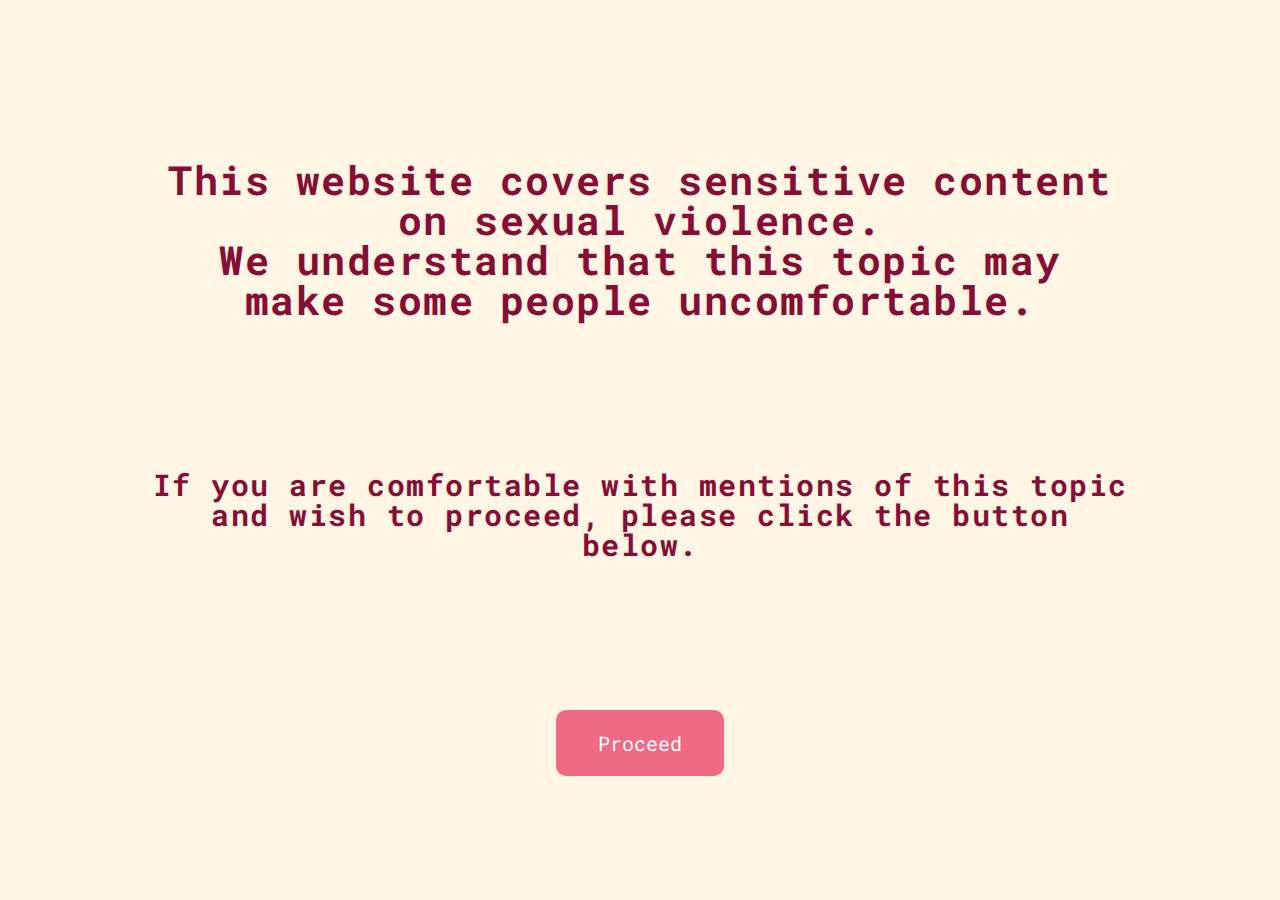
<file: index.html>
<!DOCTYPE html>
<html>
  <!DOCTYPE html>
<html>

<head>

  <title>Stop Sexual Violence</title>
  <meta charset="utf-8" />
  <meta http-equiv="X-UA-Compatible" content="IE=edge" />
  <meta name="viewport" content="width=device-width, initial-scale=1" />

  <!-- link the webpage's stylesheet -->
  <link rel="stylesheet" href="/style.css" />

  <!-- link the webpage's JavaScript file -->
  <script src="/script.js" defer></script>

  <link rel="preconnect" href="https://fonts.googleapis.com">
  <link rel="preconnect" href="https://fonts.gstatic.com" crossorigin>
  <link href="https://fonts.googleapis.com/css2?family=Roboto+Mono&display=swap" rel="stylesheet">

</head>

<body>
    <main>
      <h1 class = "notice-h1-class">This website covers sensitive content on sexual violence. <br>We understand that this topic may make some people uncomfortable. </h1>
      <h2 class = "notice-h2-class">If you are comfortable with mentions of this topic and wish to proceed, please click the button below.</h2>
      <div id = "notice-div-center-id" ></div>
      <button id = "proceedButton">Proceed</button>
    </main>
  </body>
</html>
</file>
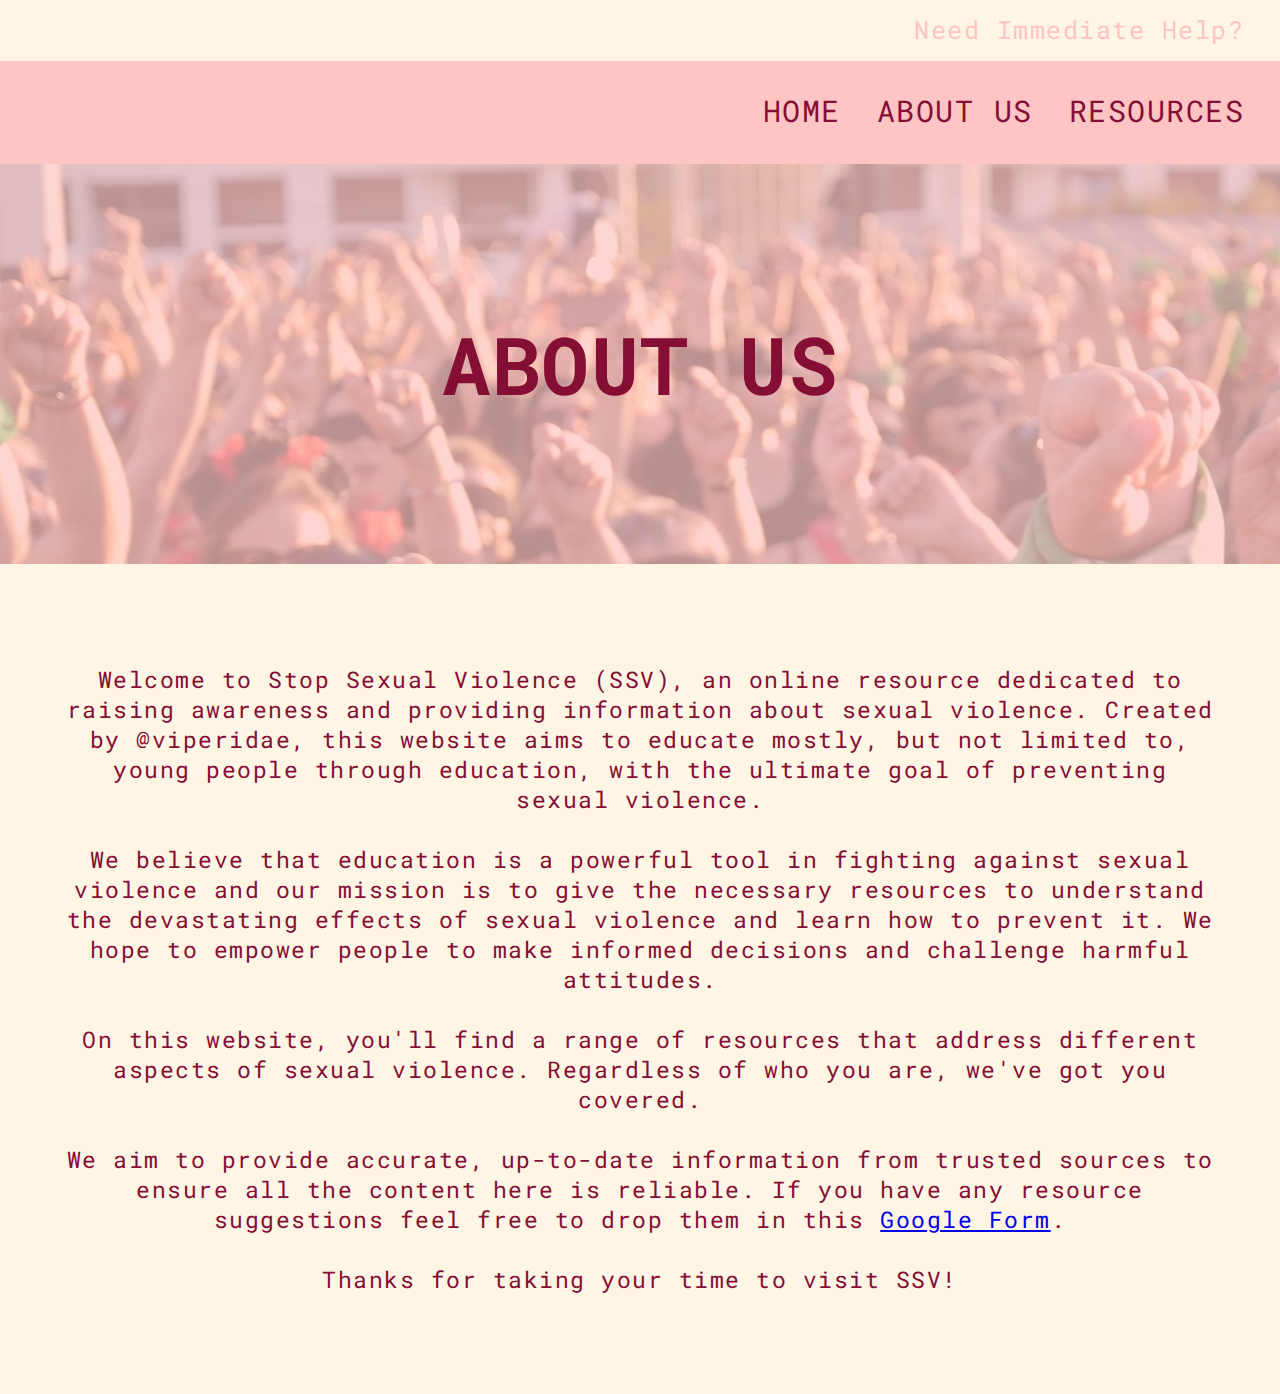
<file: about-us.html>
<!DOCTYPE html>
<html>

<head>

  <title>Stop Sexual Violence</title>
  <meta charset="utf-8" />
  <meta http-equiv="X-UA-Compatible" content="IE=edge" />
  <meta name="viewport" content="width=device-width, initial-scale=1" />

  <!-- link the webpage's stylesheet -->
  <link rel="stylesheet" href="/style.css" />

  <!-- link the webpage's JavaScript file -->
  <script src="/script.js" defer></script>

  <link rel="preconnect" href="https://fonts.googleapis.com">
  <link rel="preconnect" href="https://fonts.gstatic.com" crossorigin>
  <link href="https://fonts.googleapis.com/css2?family=Roboto+Mono&display=swap" rel="stylesheet">

</head>


<body>
  <nav class="all-nav-class-a">
    <ul>
      <li><a href="tel:+18006564673">Need Immediate Help?</a></li>
    </ul>
  </nav>

  <nav class="all-nav-class-b">
    <ul>
      <li><a href="home.html">HOME </a></li>
      <li><a href="about-us.html">ABOUT US </a></li>
      <li><a href="resources.html">RESOURCES </a></li>
    </ul>
  </nav>

  <main>
    <div class="main-img-div-class">
      <img class="main-img-class" src="assets/protest-index.jpg" alt="A blurred image of multiple people with their fists up in a protest." title="A blurred image of multiple people with their fists up in a protest.">
      <div class="main-img-h1-class">
        <h1>ABOUT US</h1>
      </div>
    </div>
    
    <div id = "about-div-text-id" >
      <p id = "about-text-id">
Welcome to Stop Sexual Violence (SSV), an online resource dedicated to raising awareness and providing information about sexual violence. Created by @viperidae, this website aims to educate mostly, but not limited to, young people through education, with the ultimate goal of preventing sexual violence.
<br>
        <br>
We believe that education is a powerful tool in fighting against sexual violence and our mission is to give the necessary resources to understand the devastating effects of sexual violence and learn how to prevent it. We hope to empower people to make informed decisions and challenge harmful attitudes.
        <br>
        <br>
On this website, you'll find a range of resources that address different aspects of sexual violence. Regardless of who you are, we've got you covered.       
        <br>
        <br>
We aim to provide accurate, up-to-date information from trusted sources to ensure all the content here is reliable. If you have any resource suggestions feel free to drop them in this <a href="https://forms.gle/VTq2XgHS8H38eruy7">Google Form</a>.
        <br>
        <br>

Thanks for taking your time to visit SSV!</p>
    </div>
  </main>
</body>
</html>
</file>
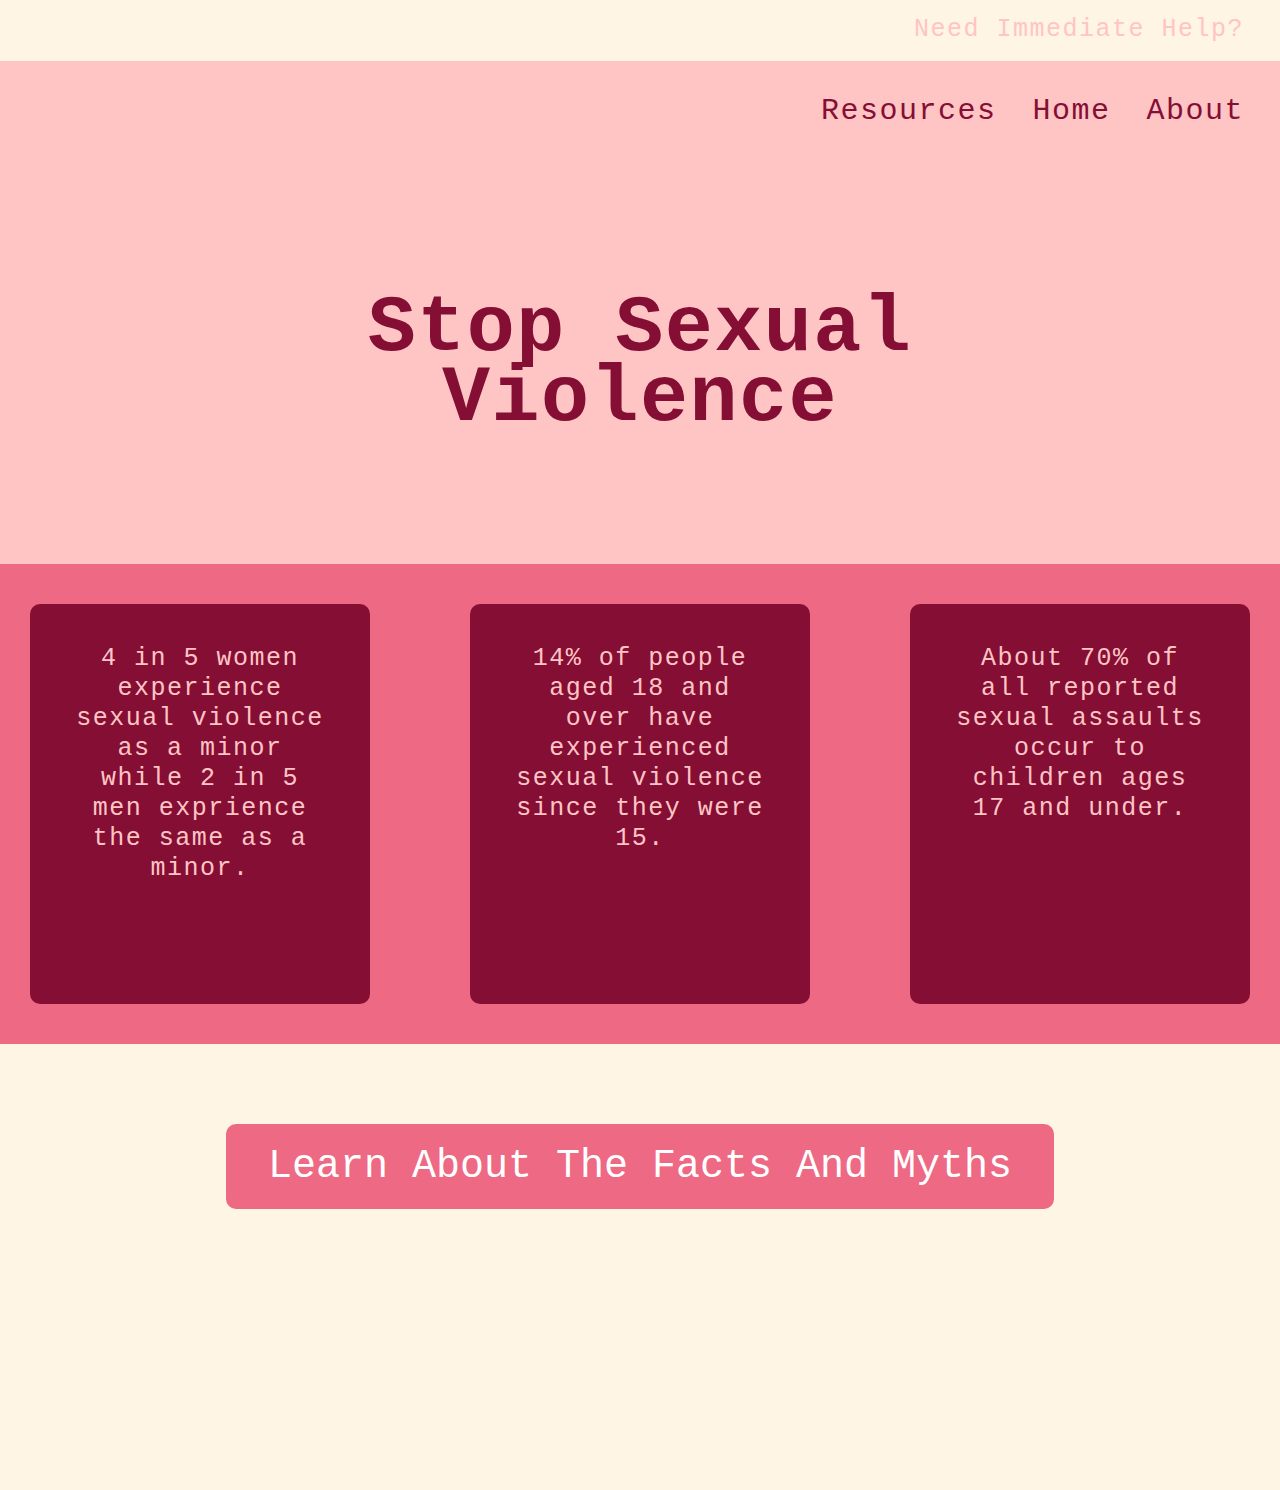
<file: home.html>
<!DOCTYPE html>
<html>

<head>

  <title>Stop Sexual Violence</title>
  <meta charset="utf-8" />
  <meta http-equiv="X-UA-Compatible" content="IE=edge" />
  <meta name="viewport" content="width=device-width, initial-scale=1" />

  <!-- link the webpage's stylesheet -->
  <link rel="stylesheet" href="/style.css" />

  <!-- link the webpage's JavaScript file -->
  <script src="/script.js" defer></script>

  <link rel="preconnect" href="https://fonts.googleapis.com">
  <link rel="preconnect" href="https://fonts.gstatic.com" crossorigin>
  <link
    href="https://fonts.googleapis.com/css2?family=Jacques+Francois&family=Jacques+Francois+Shadow&family=Montserrat:ital,wght@0,100..900;1,100..900&display=swap"
    rel="stylesheet">
</head>


<body>
  <nav class="all-nav-class-a">
    <ul>
      <li><a href="tel:+18006564673">Need Immediate Help?</a></li>
      <!--THIS IS THE PHONE NUMBER FOR THE SEXUAL VIOLENCE HOTLINE-->
    </ul>
  </nav>

  <nav class="all-nav-class-b">
    <ul>
      <li><a href="resources.html">Resources </a></li>
      <li><a href="home.html">Home </a></li>
      <li><a href="about-us.html">About </a></li>
    </ul>
  </nav>

  <main>
    <div class="main-img-div-class">
      <div class="main-img-h1-class">
        <h1> Stop Sexual Violence</h1>
      </div>
    </div>

    <div id="home-main-text-box-id">

      <div class="home-main-box-content-class">
        <p class="home-main-box-text-class">4 in 5 women experience sexual violence as a minor while 2 in 5 men
          exprience
          the same as a minor.</p>
      </div>

      <div class="home-main-box-content-class">
        <p class="home-main-box-text-class">14% of people aged 18 and over have experienced sexual violence since they
          were 15.</p>
      </div>


      <div class="home-main-box-content-class">
        <p class="home-main-box-text-class">About 70% of all reported sexual assaults occur to children ages 17 and
          under.</p>
      </div>
    </div>


    <div id="home-factgen-div-id">
      <button id="generateFactsButton">Learn About The Facts And Myths</button>
      <h2 id="fact"></h2>
    </div>

  </main>
</body>

</html>
</file>
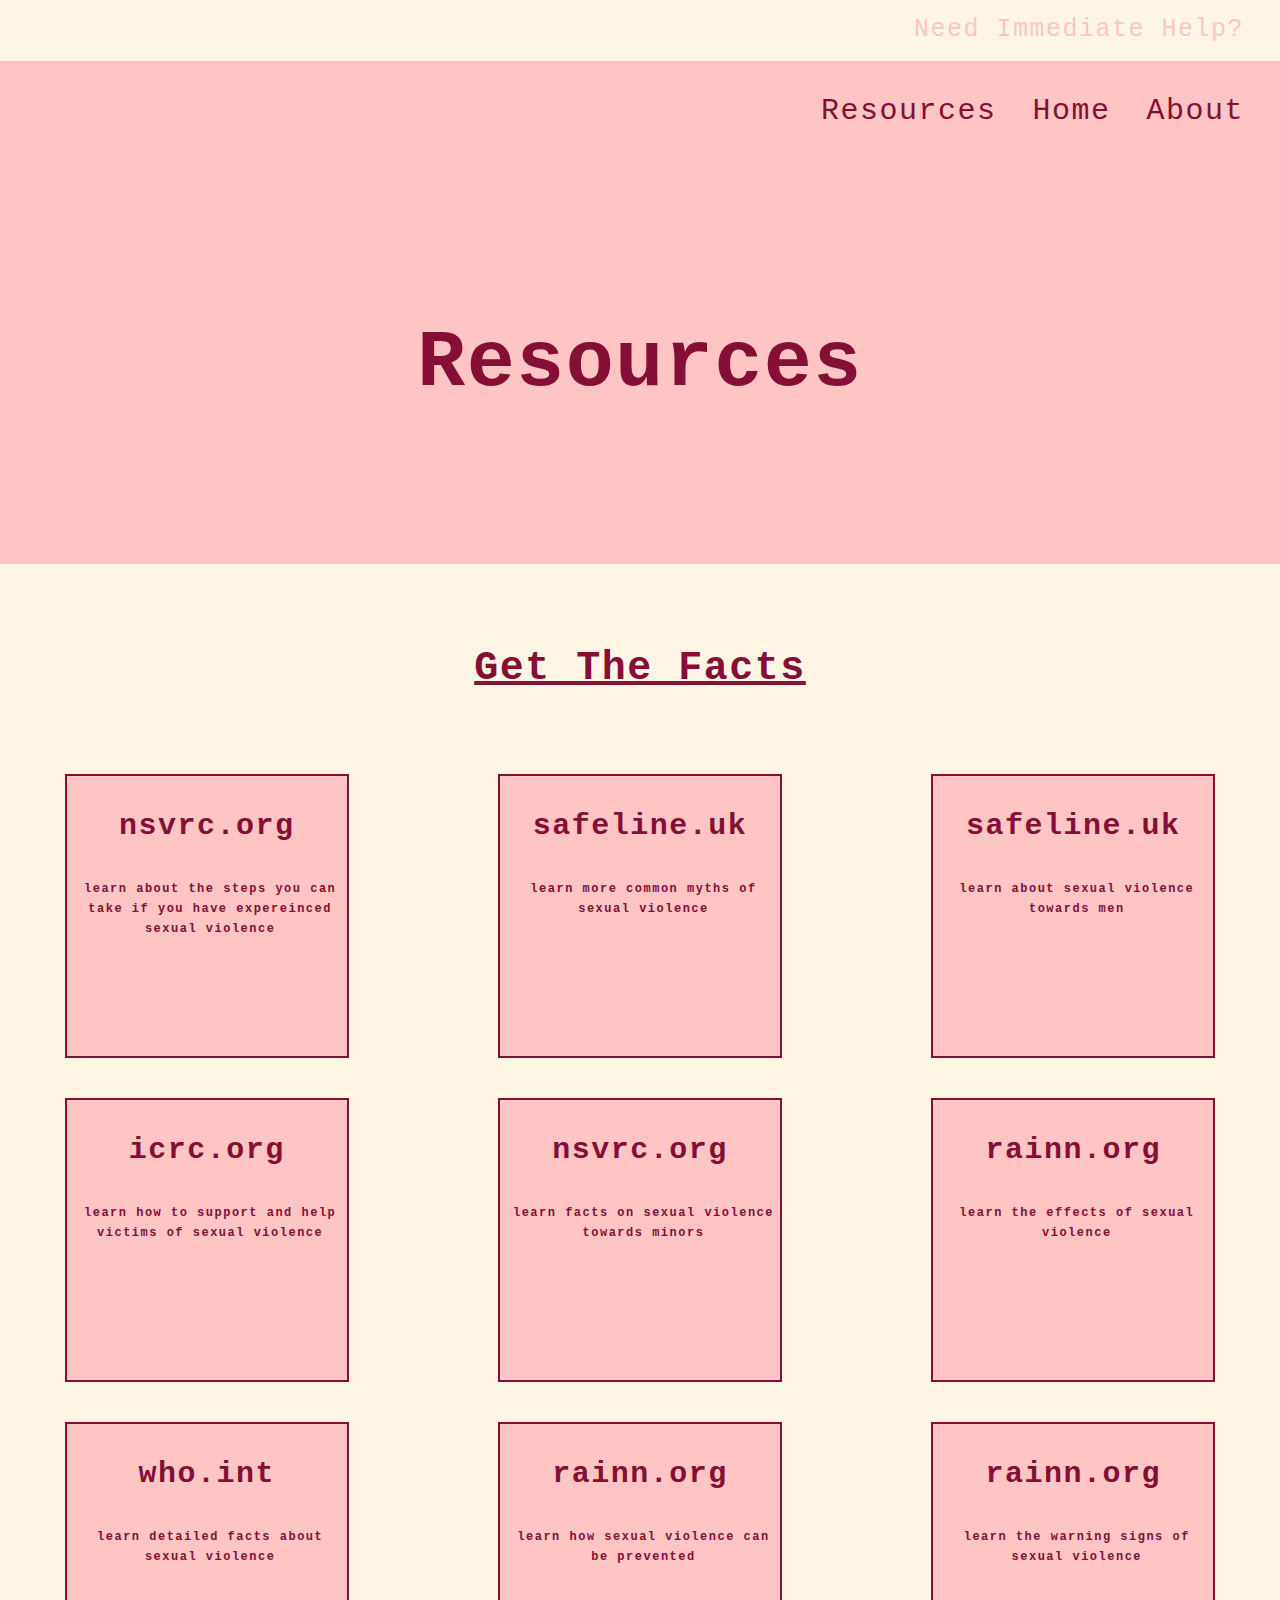
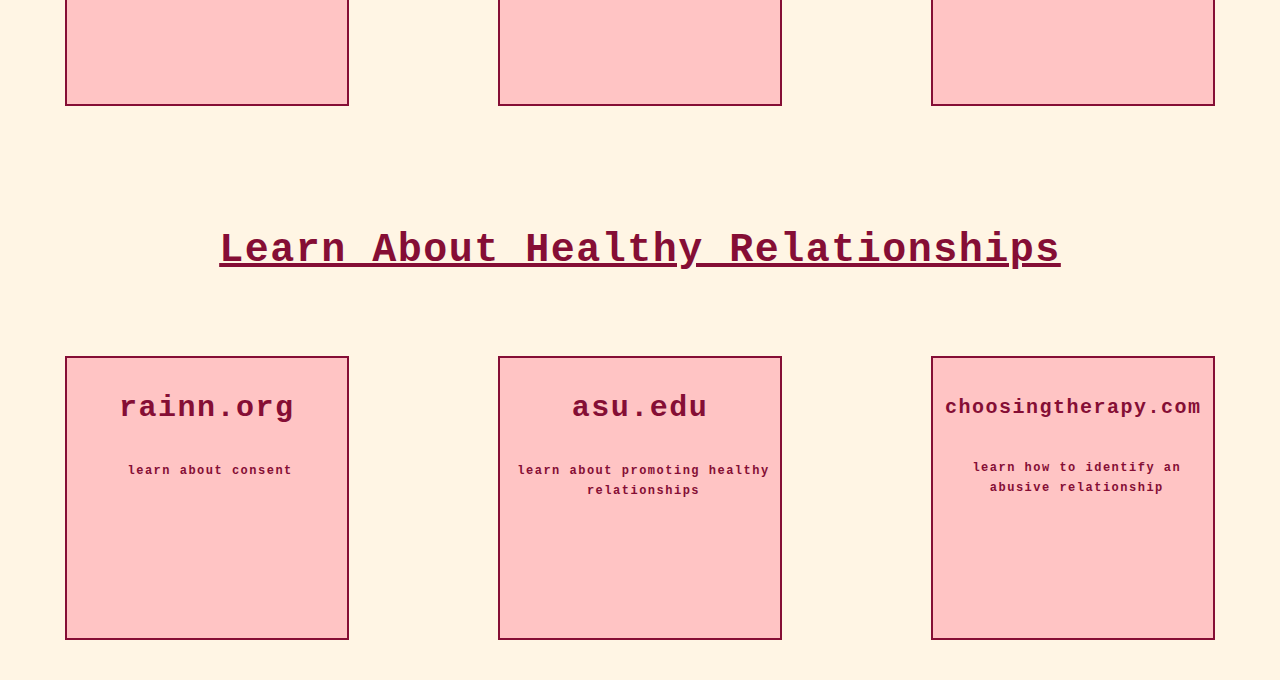
<file: resources.html>
<!DOCTYPE html>
<html>

<head>

  <title>Stop Sexual Violence</title>
  <meta charset="utf-8" />
  <meta http-equiv="X-UA-Compatible" content="IE=edge" />
  <meta name="viewport" content="width=device-width, initial-scale=1" />

  <!-- link the webpage's stylesheet -->
  <link rel="stylesheet" href="/style.css" />

  <!-- link the webpage's JavaScript file -->
  <script src="/script.js" defer></script>


  <link rel="preconnect" href="https://fonts.googleapis.com">
  <link rel="preconnect" href="https://fonts.gstatic.com" crossorigin>
  <link
    href="https://fonts.googleapis.com/css2?family=Jacques+Francois&family=Jacques+Francois+Shadow&family=Montserrat:ital,wght@0,100..900;1,100..900&display=swap"
    rel="stylesheet">
</head>


<body>
  <nav class="all-nav-class-a">
    <ul>
      <li><a href="tel:+18006564673">Need Immediate Help?</a></li>
    </ul>
  </nav>

  <nav class="all-nav-class-b">
    <ul>
      <li><a href="resources.html">Resources </a></li>
      <li><a href="home.html">Home </a></li>
      <li><a href="about-us.html">About </a></li>
    </ul>
  </nav>

  <main>
    <div class="main-img-div-class">

      <div class="main-img-h1-class">
        <h1>Resources</h1>
      </div>
    </div>

    <h2 class="resource-titles-class">Get The Facts </h2>

    <div class="resource-columns-box-class">


      <div class="resource-box-class">
        <h3 class="resources-text-class">
          <a href="https://www.nsvrc.org/after-sexual-assault">nsvrc.org</a>
        </h3>
        <p class="resource-subtext-class">learn about the steps you can take if you have expereinced sexual violence</p>
      </div>


      <div class="resource-box-class">
        <h3 class="resources-text-class"><a
            href="https://www.icrc.org/en/document/supporting-victims-survivors-sexual-violence">icrc.org</a></h3>
        <p class="resource-subtext-class">learn how to support and help victims of sexual violence</p>
      </div>

      <div class="resource-box-class">
        <h3 class="resources-text-class">
          <a href="https://apps.who.int/iris/bitstream/handle/10665/77434/WHO_RHR_12.37_eng.pdf?sequence=1">who.int</a>
        </h3>
        <p class="resource-subtext-class">learn detailed facts about sexual violence</p>
      </div>

      <div class="resource-box-class">
        <h3 class="resources-text-class">
          <a
            href="https://safeline.org.uk/be-informed/information-resources/blame-and-shame-myths-about-sexual-violence/">safeline.uk</a>
        </h3>
        <p class="resource-subtext-class">learn more common myths of sexual violence</p>
      </div>


      <div class="resource-box-class">
        <h3 class="resources-text-class">
          <a href="https://www.nsvrc.org/sites/default/files/publications/2019-02/Teenagers_508.pdf">nsvrc.org</a>
        </h3>
        <p class="resource-subtext-class">learn facts on sexual violence towards minors</p>
      </div>


      <div class="resource-box-class">
        <h3 class="resources-text-class">
          <a href="https://www.rainn.org/safety-prevention">rainn.org</a>
        </h3>
        <p class="resource-subtext-class">learn how sexual violence can be prevented</p>
      </div>


      <div class="resource-box-class">
        <h3 class="resources-text-class">
          <a
            href="https://safeline.org.uk/be-informed/information-resources/male-specific-services-to-meet-male-survivor-needs/">safeline.uk</a>
        </h3>
        <p class="resource-subtext-class">learn about sexual violence towards men</p>
      </div>


      <div class="resource-box-class">
        <h3 class="resources-text-class">
          <a href="https://www.rainn.org/effects-sexual-violence">rainn.org</a>
        </h3>
        <p class="resource-subtext-class">learn the effects of sexual violence</p>
      </div>



      <div class="resource-box-class">
        <h3 class="resources-text-class">
          <a href="https://www.rainn.org/warning-signs">rainn.org</a>
        </h3>
        <p class="resource-subtext-class">learn the warning signs of sexual violence</p>
      </div>
    </div>

    <h2 class="resource-titles-class">Learn About Healthy Relationships</h2>

    <div class="resource-columns-box-class">

      <div class="resource-box-class">
        <h3 class="resources-text-class">
          <a href="https://www.rainn.org/articles/what-is-consent">rainn.org</a>
        </h3>
        <p class="resource-subtext-class">learn about consent</p>
      </div>
      <div class="resource-box-class">
        <h3 class="resources-text-class">
          <a href="https://sexualviolenceprevention.asu.edu/education/healthy-relationships">asu.edu</a>
        </h3>
        <p class="resource-subtext-class">learn about promoting healthy relationships</p>
      </div>
      <div class="resource-box-class">
        <h3 id="resources-last-text-id">
          <a href="https://www.choosingtherapy.com/abusive-relationship/">choosingtherapy.com</a>
        </h3>
        <p class="resource-subtext-class">learn how to identify an abusive relationship</p>
      </div>
    </div>
  </main>
</body>

</html>
</file>
<file: style.css>
@media screen and (max-width: 850px) { /*FOR WHEN THE WEBSITE TAB IS MADE SMALLER*/
  * {
    flex-wrap: wrap;
  }

  .all-nav-class-a {
    display: block;
  }

  main {
    margin: 3%;
    padding: 3%;
  }
  
  .resource-columns-box-class {
    display: grid;
    grid-template-columns: repeat(auto-fit, minmax(250px, 1fr)); 
    gap: 1em; 
  }

  .resource-box-class {
    flex-basis: 1%;
    margin: 1em;  
  }

}
* { /*APPLIES TO EVERY SINGLE THING*/
  margin: 0;
  padding: 0;
}

/*UNIVERSALS - APPLIES TO EVERYTHING INSIDE OF THEM*/
body {
  background-color: #FFF5E4;
  
  font-family: 'Roboto Mono', monospace;
  font-size: 20px;
  color: #850E35;
  line-height: 20px;
  letter-spacing: 1.5px;
}

ul {
  display: flex;
  justify-content: flex-end;
  list-style-type: none;
}

li {
  margin-right: 1.8em;
  
  color: #FFC4C4;
  text-decoration: none;
  line-height: 20px;
}


button {
  padding: 20px 42px;
  border-radius: 10px;

  background-color: #EE6983;
  border: none;
  
  color: white;
  text-decoration: none;
  font-size: 20px;
  font-family: 'Roboto Mono', monospace;
}

button:hover {
  cursor: pointer;
}

button:active {
  background-color: #850E35;
  color: #fff;
}


/*NAV BAR*/
.all-nav-class-a li a {
  color: #FFC4C4;
  text-decoration: none;
  font-size: 25px
}

.all-nav-class-a ul {
  margin-top: 1em;
  margin-bottom: 1em;
  margin-left: auto;
  margin-right: auto;
  background-color: #FFF5E4;

  text-align: right;
  color: #FFC4C4;
}

.all-nav-class-b li a {
  color: #850E35;
  text-decoration: none;
  font-size: 30px
}

.all-nav-class-b ul {
  margin-left: auto;
  margin-right: auto;
  padding-top: 2em;
  padding-bottom: 2em;
  background-color: #FFC4C4;
  
  text-align: right;
  color: #850E35;
}


/*NOTICE*/

.notice-h1-class {
  margin: 4em;
  margin-bottom: 2.7em;
  
  text-align: center;
  line-height: 40px;
}

#notice-div-center-id {
  margin-left: auto;
  margin-right: auto;
  display: block;
}

.notice-h2-class {
  margin: 5em;

  line-height: 30px;
  text-align: center;
}

#proceedButton {
  margin: 2em;
  margin-left: auto;
  margin-right: auto;
  display: block;

}


/*MAIN*/

.main-img-div-class {
  background-color: #FFC4C4;
  
  height: 20em;
  width: auto;

  position: relative;
  overflow: hidden;
  
  text-align: center;
  color: #850E35;
}

.main-img-class {
  opacity: 0.3;
}

.main-img-h1-class {
  padding-top: 1em;
  padding-bottom: 1em;
  position: absolute;
  top: 50%;
  left: 50%;
  transform: translate(-50%, -50%);  
  
  font-size: 40px;
  font-weight: 900;
  line-height: 70px;
  text-align: center;
}

/*HOME PAGE*/
#home-main-text-box-id {
  background-color: #EE6983;
  column-count: 2;
  column-gap: 2em;
  display: flex;
  width: 100%;
  flex-direction: row;
  
  color: #FFC4C4;
  text-align: center;

}

.home-main-box-content-class {
  background-color: #850E35;
  margin-left: auto;
  margin-right: auto;
  margin-top: 2em;
  margin-bottom: 2em; 
  padding: 2em;
  padding-bottom: 3em;
  border-radius: 10px;  
  display: inline-flex;
  overflow: hidden;
  
  width: 13em;
  height: 15em;
  
  text-align: center;

}

.home-main-box-text-class {
  font-weight: 5px;
  font-size: 25px;
  line-height: 30px;
}

#home-factgen-div-id {
  text-align: center;
  margin-bottom: 10em;
  margin-left:auto;
  margin-right:auto;
}

#generateFactsButton {
  margin: 2em;
  font-size: 40px;

}

#fact {
  margin-left: 3em;
  margin-right: 3em;
  
  text-align: center;
  font-size: 30px;
  line-height: 40px;

}

/*ABOUT PAGE*/

#about-text-id {
  font-size: 23px;
  font-weight: 400;
  line-height: 30px;
  text-align: center;
}

#about-div-text-id {
  margin-left: 3em;
  margin-right: 3em;
  margin-top: 5em;
  margin-bottom: 5em;
}

/*RESOURCES PAGE*/

.resource-box-class {
  background-color: #FFC4C4;
  border: 2px solid #850E35;
  flex-basis: 100%;
  flex-direction: row;


  margin-left: auto;
  margin-right: auto;
  margin-bottom: 2em;
  height: 14em;
  width: 14em;
  min-width: 7em;
  
  text-align: center;
}

.resources-text-class {
  margin: auto;
  margin-top: 40px;

  display: inline-flex;
  
  font-size: 30px;
  text-align: center;
}

.resources-text-class a {
  text-decoration: none;
  color: #850E35;
}

#resources-last-text-id{
  margin: auto;
  margin-top: 40px;

  display: inline-flex;
  
  font-size: 20px;
  text-align: center;
}

#resources-last-text-id a {
  text-decoration: none;
  color: #850E35;
}

.resource-columns-box-class {
  margin-top: 3em;

  column-count: 3;
  flex-wrap: wrap;

  text-align: center;
}

.resource-titles-class{
  margin: 2em;
  
  font-size: 40px;
  text-align: center;
  text-decoration: underline;
  line-height:50px;
}

.resource-subtext-class {
  margin-top: 40px;
  margin-left: 10px;
  margin-right: 3px;

  font-weight: 900;
  font-size: 12px;
  text-align: center;
}
</file>
